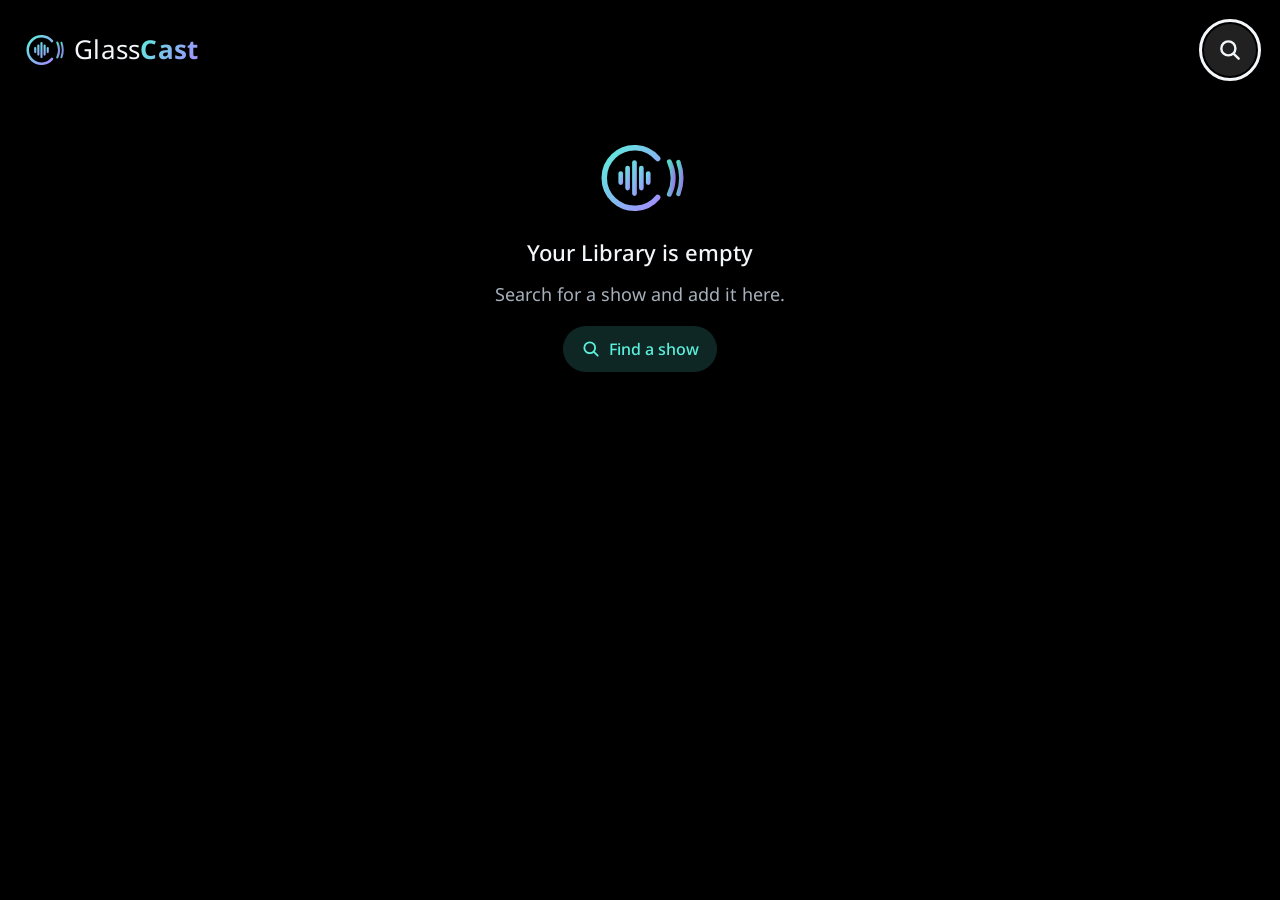
<file: index.html>
<!doctype html>
<html lang="en">
<head>
  <meta charset="utf-8">
  <meta name="viewport" content="width=device-width, initial-scale=1">
  <meta name="theme-color" content="#000000">
  <meta name="referrer" content="no-referrer">
  <meta name="description" content="GlassCast — a streaming podcast player for Meta Ray-Ban Display glasses.">
  <title>GlassCast</title>
  <link rel="icon" type="image/png" sizes="64x64" href="icons/favicon-64.png">
  <link rel="icon" type="image/png" sizes="192x192" href="icons/icon-192.png">
  <link rel="apple-touch-icon" href="icons/icon-192.png">
  <link rel="preconnect" href="https://fonts.googleapis.com">
  <link rel="preconnect" href="https://fonts.gstatic.com" crossorigin>
  <link href="https://fonts.googleapis.com/css2?family=Noto+Sans:wght@400;500;700&display=swap" rel="stylesheet">
  <link rel="stylesheet" href="styles.css">
</head>
<body>
  <div id="app" class="app-shell" aria-live="polite"></div>
  <div id="toast" class="toast" role="status" aria-live="assertive"></div>
  <audio id="audio" preload="metadata"></audio>

  <!-- Reusable logo: a lens that's been cracked open by sound. -->
  <svg width="0" height="0" style="position:absolute" aria-hidden="true">
    <defs>
      <linearGradient id="gc-grad" x1="0" y1="0" x2="1" y2="1">
        <stop offset="0" stop-color="#5CF0DC"/>
        <stop offset="1" stop-color="#A48BFF"/>
      </linearGradient>
    </defs>
  </svg>

  <script src="app.js"></script>
</body>
</html>
</file>
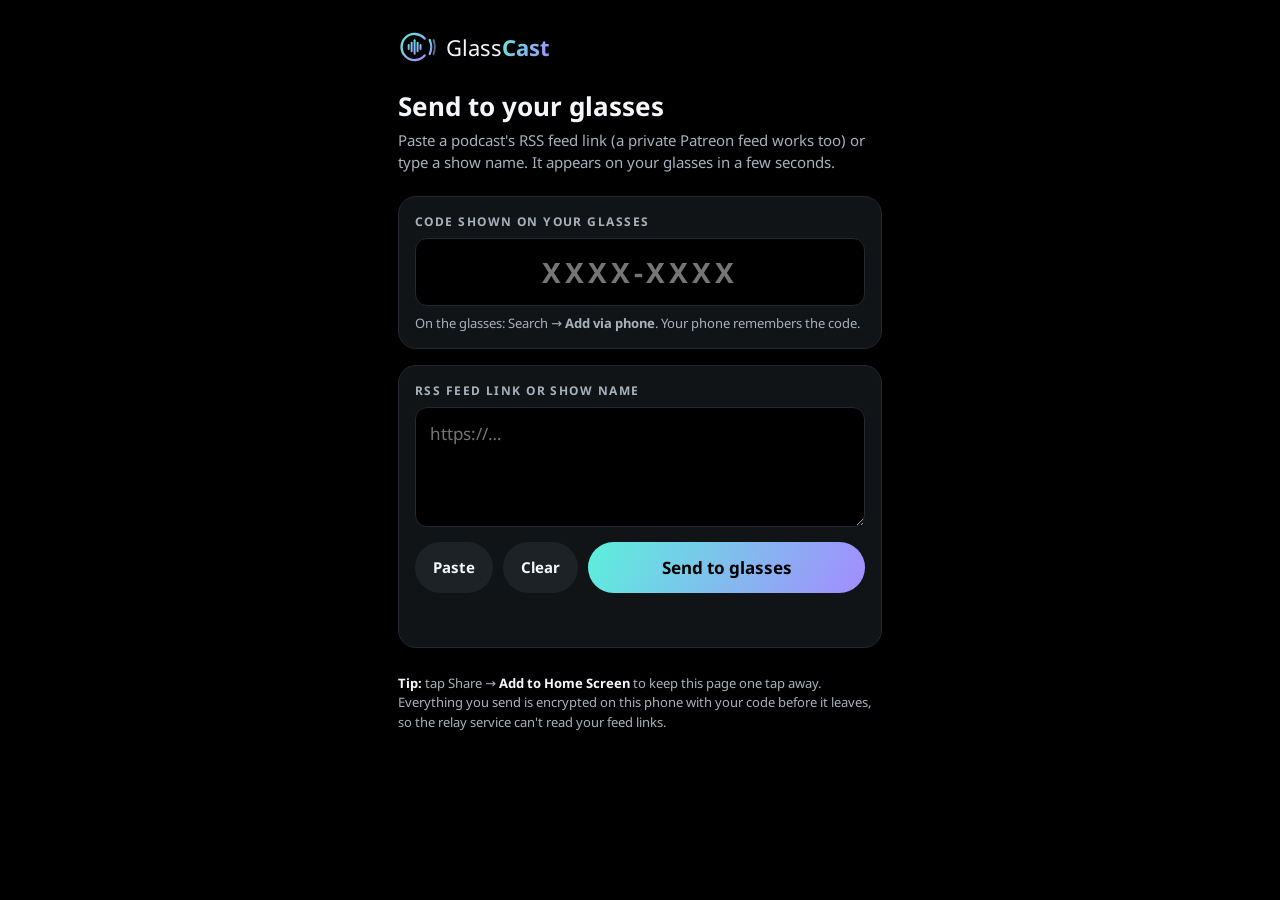
<file: send.html>
<!doctype html>
<html lang="en">
<head>
  <meta charset="utf-8">
  <meta name="viewport" content="width=device-width, initial-scale=1, viewport-fit=cover">
  <meta name="theme-color" content="#000000">
  <meta name="referrer" content="no-referrer">
  <title>Send to GlassCast</title>
  <link rel="icon" type="image/png" sizes="64x64" href="icons/favicon-64.png">
  <link rel="apple-touch-icon" href="icons/icon-192.png">
  <meta name="apple-mobile-web-app-title" content="GlassCast Send">
  <link rel="preconnect" href="https://fonts.googleapis.com">
  <link rel="preconnect" href="https://fonts.gstatic.com" crossorigin>
  <link href="https://fonts.googleapis.com/css2?family=Noto+Sans:wght@400;500;700&display=swap" rel="stylesheet">
  <style>
    :root {
      --bg: #000; --card: #111417; --line: #23292e; --text: #F4F7FA; --text-2: #A7B1BC;
      --accent: #5CF0DC; --accent-2: #A48BFF; --warn: #FF8A7A;
      --grad: linear-gradient(120deg, var(--accent), var(--accent-2));
    }
    * { box-sizing: border-box; }
    html, body { margin: 0; background: var(--bg); color: var(--text); }
    body {
      font-family: "Noto Sans", system-ui, -apple-system, sans-serif;
      padding: max(20px, env(safe-area-inset-top)) 18px max(28px, env(safe-area-inset-bottom));
      max-width: 520px; margin: 0 auto; -webkit-font-smoothing: antialiased;
    }
    header { display: flex; align-items: center; gap: 10px; margin: 8px 0 22px; }
    header svg { width: 38px; height: 38px; }
    .wordmark { font-size: 22px; }
    .wordmark b { background: var(--grad); -webkit-background-clip: text; background-clip: text; color: transparent; }
    h1 { font-size: 26px; margin: 0 0 6px; }
    p.lead { color: var(--text-2); margin: 0 0 22px; line-height: 1.45; font-size: 15px; }
    label { display: block; font-size: 12px; font-weight: 700; letter-spacing: .12em; text-transform: uppercase; color: var(--text-2); margin: 0 0 8px; }
    .card { background: var(--card); border: 1px solid var(--line); border-radius: 18px; padding: 16px; margin-bottom: 16px; }
    input, textarea {
      width: 100%; font: inherit; color: var(--text); background: #000; border: 1px solid var(--line);
      border-radius: 12px; padding: 14px; font-size: 17px; outline: none;
    }
    input:focus, textarea:focus { border-color: var(--accent); box-shadow: 0 0 0 3px rgba(92,240,220,.18); }
    #code { font-size: 28px; font-weight: 700; letter-spacing: .14em; text-align: center; text-transform: uppercase; }
    textarea { min-height: 120px; resize: vertical; word-break: break-all; }
    .row { display: flex; gap: 10px; margin-top: 10px; }
    button {
      font: inherit; font-weight: 700; border: 0; border-radius: 999px; padding: 14px 18px; cursor: pointer;
      background: #1c2226; color: var(--text); font-size: 15px;
    }
    button.primary { background: var(--grad); color: #000; flex: 1; font-size: 17px; }
    button:disabled { opacity: .5; }
    .msg { min-height: 24px; margin-top: 14px; font-size: 15px; text-align: center; }
    .msg.ok { color: var(--accent); }
    .msg.err { color: var(--warn); }
    .tips { color: var(--text-2); font-size: 13px; line-height: 1.5; margin-top: 26px; }
    .tips b { color: var(--text); }
    .hint { color: var(--text-2); font-size: 13px; margin-top: 8px; }
  </style>
</head>
<body>
  <header>
    <svg viewBox="0 0 64 64" aria-hidden="true"><defs><linearGradient id="g" x1="0" y1="0" x2="1" y2="1"><stop offset="0" stop-color="#5CF0DC"/><stop offset="1" stop-color="#A48BFF"/></linearGradient></defs><path d="M44.85 46.14A22 22 0 1 1 44.85 17.86" fill="none" stroke="url(#g)" stroke-width="4" stroke-linecap="round"/><g fill="url(#g)"><rect x="16.3" y="27" width="3.4" height="10" rx="1.7"/><rect x="21.3" y="23" width="3.4" height="18" rx="1.7"/><rect x="26.3" y="19" width="3.4" height="26" rx="1.7"/><rect x="31.3" y="23" width="3.4" height="18" rx="1.7"/><rect x="36.3" y="27" width="3.4" height="10" rx="1.7"/></g><path d="M53.38 20.17A28 28 0 0 1 53.38 43.83" fill="none" stroke="url(#g)" stroke-width="3.6" stroke-linecap="round"/><path d="M59.95 20.37A34 34 0 0 1 59.95 43.63" fill="none" stroke="url(#g)" stroke-width="3.2" stroke-linecap="round" opacity=".6"/></svg>
    <span class="wordmark">Glass<b>Cast</b></span>
  </header>

  <h1>Send to your glasses</h1>
  <p class="lead">Paste a podcast's RSS feed link (a private Patreon feed works too) or type a show name. It appears on your glasses in a few seconds.</p>

  <div class="card">
    <label for="code">Code shown on your glasses</label>
    <input id="code" inputmode="text" autocomplete="off" autocapitalize="characters" spellcheck="false" maxlength="9" placeholder="XXXX-XXXX">
    <div class="hint">On the glasses: Search → <b>Add via phone</b>. Your phone remembers the code.</div>
  </div>

  <div class="card">
    <label for="q">RSS feed link or show name</label>
    <textarea id="q" autocomplete="off" autocapitalize="off" spellcheck="false" placeholder="https://…"></textarea>
    <div class="row">
      <button id="paste" type="button">Paste</button>
      <button id="clear" type="button">Clear</button>
      <button id="send" class="primary" type="button">Send to glasses</button>
    </div>
    <div id="msg" class="msg" role="status"></div>
  </div>

  <div class="tips">
    <b>Tip:</b> tap Share → <b>Add to Home Screen</b> to keep this page one tap away.<br>
    Everything you send is encrypted on this phone with your code before it leaves, so the relay service can't read your feed links.
  </div>

<script>
(() => {
  'use strict';
  const $ = (id) => document.getElementById(id);
  const codeEl = $('code'), qEl = $('q'), msg = $('msg'), sendBtn = $('send');
  const ALPHA = /[^23456789ABCDEFGHJKMNPQRSTUVWXYZ]/g;
  const say = (t, cls = '') => { msg.textContent = t; msg.className = 'msg ' + cls; };
  const store = {
    get(k) { try { return localStorage.getItem('glasscast-send.' + k); } catch { return null; } },
    set(k, v) { try { localStorage.setItem('glasscast-send.' + k, v); } catch {} }
  };

  const normal = (v) => (v || '').toUpperCase().replace(ALPHA, '').slice(0, 8);
  const pretty = (c) => c.length > 4 ? c.slice(0, 4) + '-' + c.slice(4) : c;

  const fromUrl = new URLSearchParams(location.search).get('c');
  codeEl.value = pretty(normal(fromUrl || store.get('code') || ''));
  codeEl.addEventListener('input', () => {
    const c = normal(codeEl.value);
    codeEl.value = pretty(c);
    if (c.length === 8) store.set('code', c);
  });

  $('paste').addEventListener('click', async () => {
    try {
      const t = await navigator.clipboard.readText();
      if (t) { qEl.value = t.trim(); say(''); }
      else say('Nothing to paste: copy the feed link first.', 'err');
    } catch { qEl.focus(); say('Press and hold in the box, then tap Paste.', ''); }
  });
  $('clear').addEventListener('click', () => { qEl.value = ''; say(''); qEl.focus(); });

  const b64 = (buf) => { let s = ''; for (const x of new Uint8Array(buf)) s += String.fromCharCode(x); return btoa(s); };
  async function channel(code) {
    const enc = new TextEncoder();
    const h = new Uint8Array(await crypto.subtle.digest('SHA-256', enc.encode('glasscast-topic:' + code)));
    const topic = 'glasscast-' + Array.from(h.slice(0, 12), (x) => x.toString(16).padStart(2, '0')).join('');
    const base = await crypto.subtle.importKey('raw', enc.encode(code), 'PBKDF2', false, ['deriveKey']);
    const key = await crypto.subtle.deriveKey({ name: 'PBKDF2', salt: enc.encode('glasscast-phone-v1'), iterations: 100000, hash: 'SHA-256' },
      base, { name: 'AES-GCM', length: 256 }, false, ['encrypt']);
    return { topic, key };
  }

  sendBtn.addEventListener('click', async () => {
    const code = normal(codeEl.value);
    const text = qEl.value.trim();
    if (code.length !== 8) { say('Enter the 8-character code from your glasses.', 'err'); codeEl.focus(); return; }
    if (!text) { say('Paste a feed link or type a show name first.', 'err'); qEl.focus(); return; }
    if (!(window.crypto && crypto.subtle)) { say('This browser can\'t encrypt. Try Safari.', 'err'); return; }
    sendBtn.disabled = true; say('Sending…');
    try {
      const { topic, key } = await channel(code);
      const iv = crypto.getRandomValues(new Uint8Array(12));
      const data = await crypto.subtle.encrypt({ name: 'AES-GCM', iv }, key,
        new TextEncoder().encode(JSON.stringify({ q: text, t: Date.now() })));
      const res = await fetch('https://ntfy.sh/' + topic, { method: 'POST', body: JSON.stringify({ iv: b64(iv), data: b64(data) }) });
      if (!res.ok) throw new Error('HTTP ' + res.status);
      store.set('code', code);
      say('Sent ✓ Check your glasses.', 'ok');
    } catch (e) {
      say('Couldn\'t send. Check your connection and try again.', 'err');
    } finally { sendBtn.disabled = false; }
  });
})();
</script>
</body>
</html>
</file>
<file: styles.css>
/* GlassCast — styled for the Meta Ray-Ban Display (600×600, additive light).
   Black = unlit/transparent. Brighter = more light over the world. */

:root {
  --bg: #000;
  --surface: rgba(255, 255, 255, 0.07);
  --surface-2: rgba(255, 255, 255, 0.13);
  --text: #F4F7FA;
  --text-2: #A7B1BC;
  --played: #5A6068;
  --accent: #5CF0DC;
  --accent-2: #A48BFF;
  --grad: linear-gradient(120deg, var(--accent), var(--accent-2));
  --edge: 24px;          /* safe edge padding */
  --radius: 18px;
  --ease: cubic-bezier(.2, .8, .2, 1);
  font-size: 20px;
}

* { box-sizing: border-box; }

html, body, #app { inline-size: 100%; block-size: 100%; }

body {
  margin: 0;
  min-inline-size: 0;
  background: var(--bg);
  color: var(--text);
  font-family: "Noto Sans", system-ui, -apple-system, "Segoe UI", Roboto, sans-serif;
  line-height: 1.3;
  -webkit-font-smoothing: antialiased;
  overflow: hidden;
}

button, input { font: inherit; color: inherit; }
button {
  background: none;
  border: 0;
  padding: 0;
  cursor: pointer;
  text-align: start;
}
img { display: block; }

/* ---------- Shell ---------- */
.app-shell {
  display: grid;
  grid-template-rows: auto auto minmax(0, 1fr);
  grid-template-columns: minmax(0, 1fr);
  inline-size: 100%;
  block-size: 100%;
  overflow: hidden;
  padding: var(--edge) var(--edge) 0;
}

.top {
  display: flex;
  align-items: center;
  gap: 12px;
  min-block-size: 56px;
  padding-block-end: 12px;
}

.content {
  min-inline-size: 0;
  min-block-size: 0;
  overflow-y: auto;
  overflow-x: hidden;
  scrollbar-width: none;
  padding: 6px 6px var(--edge);
  margin: 0 -6px;
  scroll-padding-block: 16px;
}
.content::-webkit-scrollbar { display: none; }

/* ---------- Focus: more than colour alone (ring + lift + scale) ---------- */
:focus { outline: none; }
button:focus-visible,
.js-nav button:focus,
input:focus {
  outline: 3px solid var(--text);
  outline-offset: 2px;
  background: var(--surface-2);
}
.row:focus-visible, .ep:focus-visible, .js-nav .row:focus, .js-nav .ep:focus { transform: scale(1.015); }

/* ---------- Brand ---------- */
.brand { display: flex; align-items: center; gap: 10px; flex: 1; min-inline-size: 0; }
.brand svg { inline-size: 40px; block-size: 40px; flex: none; }
.wordmark { font-size: 1.3rem; font-weight: 400; letter-spacing: .01em; }
.wordmark b {
  font-weight: 700;
  background: var(--grad);
  -webkit-background-clip: text;
  background-clip: text;
  color: transparent;
}

.logo .bar { transform-box: fill-box; transform-origin: center; }
.logo.live .bar { animation: eq 1.1s var(--ease) infinite alternate; }
.logo.live .bar:nth-child(2) { animation-delay: -.35s; }
.logo.live .bar:nth-child(3) { animation-delay: -.7s; }
.logo.live .bar:nth-child(4) { animation-delay: -.2s; }
.logo.live .bar:nth-child(5) { animation-delay: -.55s; }
.logo .ripple { opacity: .9; }
.logo.live .ripple { animation: ripple 2.2s ease-out infinite; }
.logo.live .ripple.r2 { animation-delay: .5s; }
@keyframes eq { 0% { transform: scaleY(.35); } 100% { transform: scaleY(1); } }
@keyframes ripple { 0% { opacity: .15; } 40% { opacity: 1; } 100% { opacity: .15; } }

/* ---------- Buttons ---------- */
.icon-btn {
  display: grid;
  place-items: center;
  inline-size: 52px;
  block-size: 52px;
  border-radius: 50%;
  background: var(--surface);
  flex: none;
}
.icon-btn svg { inline-size: 26px; block-size: 26px; }

.back {
  display: flex;
  align-items: center;
  gap: 4px;
  padding: 0 16px 0 10px;
  block-size: 48px;
  border-radius: 24px;
  background: var(--surface);
  font-size: .85rem;
  font-weight: 500;
  color: var(--text-2);
  flex: none;
}
.back svg { inline-size: 22px; block-size: 22px; }

.pill {
  display: inline-flex;
  align-items: center;
  gap: 8px;
  block-size: 46px;
  padding: 0 18px;
  border-radius: 23px;
  background: var(--surface);
  font-size: .8rem;
  font-weight: 500;
  white-space: nowrap;
}
.pill svg { inline-size: 20px; block-size: 20px; }
.pill.primary { background: rgba(92, 240, 220, .16); color: var(--accent); }

/* ---------- Section headings ---------- */
.sect {
  font-size: .7rem;
  font-weight: 700;
  letter-spacing: .14em;
  text-transform: uppercase;
  color: var(--text-2);
  margin: 14px 4px 10px;
}
.sect:first-child { margin-top: 2px; }

/* ---------- Rows (shows) ---------- */
.list { display: flex; flex-direction: column; gap: 8px; }
.rowwrap { display: flex; gap: 8px; align-items: stretch; }
.row {
  display: flex;
  align-items: center;
  gap: 14px;
  inline-size: 100%;
  min-inline-size: 0;
  padding: 10px;
  border-radius: var(--radius);
  transition: transform .18s var(--ease), background .18s;
}
.rowwrap .row { flex: 1; }
.art {
  inline-size: 64px;
  block-size: 64px;
  border-radius: 12px;
  object-fit: cover;
  background: var(--surface);
  flex: none;
}
.row .txt { min-inline-size: 0; flex: 1; }
.row .t {
  font-size: 1rem;
  font-weight: 500;
  white-space: nowrap;
  overflow: hidden;
  text-overflow: ellipsis;
}
.row .s {
  font-size: .75rem;
  color: var(--text-2);
  white-space: nowrap;
  overflow: hidden;
  text-overflow: ellipsis;
  margin-top: 2px;
}
.badge {
  flex: none;
  font-size: .7rem;
  font-weight: 700;
  color: #000;
  background: var(--accent);
  border-radius: 12px;
  padding: 3px 10px;
}
.badge.quiet { background: none; color: var(--played); font-weight: 500; padding: 0; }

.add {
  flex: none;
  display: grid;
  place-items: center;
  inline-size: 60px;
  border-radius: var(--radius);
  background: var(--surface);
  color: var(--accent);
}
.add svg { inline-size: 26px; block-size: 26px; }
.add.on { color: var(--text-2); }

/* ---------- Continue card ---------- */
.continue {
  display: flex;
  align-items: center;
  gap: 14px;
  inline-size: 100%;
  padding: 12px;
  border-radius: var(--radius);
  background: var(--surface);
}
.continue .art { inline-size: 72px; block-size: 72px; }
.continue .txt { flex: 1; min-inline-size: 0; }
.continue .k { font-size: .65rem; letter-spacing: .14em; text-transform: uppercase; color: var(--accent); font-weight: 700; }
.continue .t { font-weight: 500; white-space: nowrap; overflow: hidden; text-overflow: ellipsis; margin: 2px 0 6px; }

.meter { block-size: 4px; border-radius: 2px; background: rgba(255,255,255,.14); overflow: hidden; }
.meter > i { display: block; block-size: 100%; background: var(--grad); border-radius: 2px; }

/* ---------- Search ---------- */
.searchbar { display: flex; gap: 10px; flex: 1; min-inline-size: 0; }
.searchbar input {
  flex: 1;
  min-inline-size: 0;
  block-size: 50px;
  border-radius: 25px;
  border: 0;
  background: var(--surface);
  padding: 0 20px;
  font-size: .95rem;
  outline-offset: 2px;
}
.searchbar input::placeholder { color: var(--text-2); }
.searchbar input::-webkit-search-cancel-button { display: none; }

.status {
  display: grid;
  place-items: center;
  text-align: center;
  gap: 16px;
  padding: 40px 20px;
  color: var(--text-2);
  font-size: .9rem;
}
.status > svg { inline-size: 88px; block-size: 88px; }
.status .big { font-size: 1.1rem; color: var(--text); font-weight: 500; }

/* ---------- Show page ---------- */
.hero { display: flex; gap: 16px; align-items: center; margin-bottom: 14px; }
.hero .art { inline-size: 96px; block-size: 96px; border-radius: 16px; }
.hero h1 {
  font-size: 1.15rem;
  font-weight: 700;
  margin: 0 0 4px;
  display: -webkit-box;
  -webkit-line-clamp: 2;
  -webkit-box-orient: vertical;
  overflow: hidden;
}
.hero p { margin: 0; color: var(--text-2); font-size: .8rem; }
.actions { display: flex; gap: 8px; flex-wrap: wrap; margin-bottom: 6px; }

/* ---------- Episodes ---------- */
.epwrap { display: flex; gap: 8px; align-items: stretch; }
.ep {
  flex: 1;
  min-inline-size: 0;
  display: grid;
  grid-template-columns: 14px 1fr;
  column-gap: 10px;
  align-items: start;
  padding: 12px 12px 12px 10px;
  border-radius: var(--radius);
  transition: transform .18s var(--ease), background .18s;
}
.ep .dot {
  inline-size: 10px;
  block-size: 10px;
  border-radius: 50%;
  background: var(--accent);
  margin-top: 8px;
  box-shadow: 0 0 10px rgba(92, 240, 220, .7);
}
.ep .et {
  font-size: .95rem;
  font-weight: 500;
  display: -webkit-box;
  -webkit-line-clamp: 2;
  -webkit-box-orient: vertical;
  overflow: hidden;
}
.ep .em { grid-column: 2; font-size: .72rem; color: var(--text-2); margin-top: 4px; }
.ep .meter { grid-column: 2; margin-top: 8px; max-inline-size: 220px; }
.ep.now .em { color: var(--accent); }

/* Heard episodes: dimmed (and labelled, so it isn't colour alone) */
.ep.played .dot { background: transparent; box-shadow: none; border: 2px solid var(--played); }
.ep.played .et { color: var(--played); font-weight: 400; }
.ep.played .em { color: var(--played); }
.ep.played:focus .et, .ep.played:focus-visible .et { color: var(--text-2); }

.mark {
  flex: none;
  display: grid;
  place-items: center;
  inline-size: 52px;
  border-radius: var(--radius);
  color: var(--played);
}
.mark svg { inline-size: 24px; block-size: 24px; }
.mark.on { color: var(--accent); }

/* ---------- Mini player ---------- */
.mini {
  display: flex;
  align-items: center;
  gap: 10px;
  margin: 0 calc(var(--edge) * -1);
  padding: 10px var(--edge) calc(var(--edge) - 4px);
  background: linear-gradient(to top, rgba(0,0,0,1) 60%, rgba(0,0,0,0));
}
.mini .open {
  flex: 1;
  min-inline-size: 0;
  display: flex;
  align-items: center;
  gap: 12px;
  padding: 8px 12px 8px 8px;
  border-radius: 16px;
  background: var(--surface);
}
.mini .open svg { inline-size: 34px; block-size: 34px; flex: none; }
.mini .txt { min-inline-size: 0; }
.mini .t { font-size: .8rem; font-weight: 500; white-space: nowrap; overflow: hidden; text-overflow: ellipsis; }
.mini .s { font-size: .68rem; color: var(--text-2); white-space: nowrap; overflow: hidden; text-overflow: ellipsis; }
.mini .icon-btn { inline-size: 56px; block-size: 56px; background: var(--surface); }

/* ---------- Player ---------- */
.player-top .pl-kicker {
  flex: 1;
  text-align: center;
  font-size: .65rem;
  letter-spacing: .16em;
  text-transform: uppercase;
  color: var(--text-2);
  font-weight: 700;
}
.speed { min-inline-size: 72px; justify-content: center; font-weight: 700; }

.player {
  display: flex;
  flex-direction: column;
  align-items: center;
  justify-content: center;
  gap: 0;
  min-block-size: 0;
  min-inline-size: 0;
  padding-bottom: var(--edge);
}
.cover-wrap { position: relative; margin-bottom: 18px; }
.cover {
  inline-size: 150px;
  block-size: 150px;
  border-radius: 22px;
  object-fit: cover;
  background: var(--surface);
}
.cover-wrap::after {
  content: "";
  position: absolute;
  inset: -6px;
  border-radius: 28px;
  border: 2px solid transparent;
  background: var(--grad) border-box;
  -webkit-mask: linear-gradient(#000 0 0) padding-box, linear-gradient(#000 0 0);
  -webkit-mask-composite: xor;
  mask-composite: exclude;
  opacity: 0;
  transition: opacity .4s;
}
.playing .cover-wrap::after { opacity: .9; animation: breathe 3s ease-in-out infinite; }
@keyframes breathe { 50% { inset: -10px; opacity: .45; } }

.show-name {
  font-size: .75rem;
  font-weight: 700;
  letter-spacing: .12em;
  text-transform: uppercase;
  background: var(--grad);
  -webkit-background-clip: text;
  background-clip: text;
  color: transparent;
  max-inline-size: 100%;
  white-space: nowrap;
  overflow: hidden;
  text-overflow: ellipsis;
  margin-bottom: 4px;
}

/* Title: waits, then scrolls slowly once if too long */
.marquee {
  inline-size: 100%;
  max-inline-size: 100%;
  overflow: hidden;
  white-space: nowrap;
  text-align: center;
  font-size: 1.3rem;
  font-weight: 700;
  padding: 2px 0;
}
.marquee.overflow {
  text-align: start;
  -webkit-mask-image: linear-gradient(90deg, transparent 0, #000 16px, #000 calc(100% - 24px), transparent);
  mask-image: linear-gradient(90deg, transparent 0, #000 16px, #000 calc(100% - 24px), transparent);
  padding-inline: 16px;
}
.marquee span { display: inline-block; will-change: transform; transition: opacity .5s; }

.timeline { inline-size: 100%; margin: 18px 0 16px; }
.timeline .meter { block-size: 6px; border-radius: 3px; }
.times {
  display: flex;
  justify-content: space-between;
  font-size: .72rem;
  color: var(--text-2);
  margin-top: 8px;
  font-variant-numeric: tabular-nums;
}

.controls { display: flex; align-items: center; justify-content: center; gap: 14px; }
.ctl {
  display: grid;
  place-items: center;
  inline-size: 64px;
  block-size: 64px;
  border-radius: 50%;
  background: var(--surface);
  position: relative;
}
.ctl svg { inline-size: 30px; block-size: 30px; }
.ctl.small { inline-size: 54px; block-size: 54px; }
.ctl.small svg { inline-size: 24px; block-size: 24px; }
.ctl.main {
  inline-size: 88px;
  block-size: 88px;
  background: var(--grad);
  color: #000;
}
.ctl.main svg { inline-size: 38px; block-size: 38px; }
.ctl.main:focus-visible, .js-nav .ctl.main:focus { outline-color: var(--text); background: var(--grad); transform: scale(1.06); }
.ctl .num {
  position: absolute;
  font-size: .5rem;
  font-weight: 700;
  top: 50%;
  left: 50%;
  transform: translate(-50%, -38%);
}
.ctl.main.buffering::after {
  content: "";
  position: absolute;
  inset: -6px;
  border-radius: 50%;
  border: 3px solid transparent;
  border-top-color: var(--accent);
  animation: spin 1s linear infinite;
}
@keyframes spin { to { transform: rotate(360deg); } }

/* ---------- Toast ---------- */
.toast {
  position: fixed;
  left: 50%;
  bottom: 96px;
  transform: translate(-50%, 20px);
  background: #1d2226;
  color: var(--text);
  padding: 12px 20px;
  border-radius: 24px;
  font-size: .8rem;
  font-weight: 500;
  opacity: 0;
  pointer-events: none;
  transition: opacity .25s, transform .25s var(--ease);
  max-inline-size: calc(100% - 48px);
  text-align: center;
}
.toast.show { opacity: 1; transform: translate(-50%, 0); }

/* Skeleton loading */
.skel { block-size: 76px; border-radius: var(--radius); background: var(--surface); animation: pulse 1.2s ease-in-out infinite; }
@keyframes pulse { 50% { opacity: .4; } }

@media (prefers-reduced-motion: reduce) {
  *, *::before, *::after { animation: none !important; transition: none !important; }
}


/* ---------- Now-playing pill (top of every screen while an episode is loaded) ---------- */
.nowslot:empty { display: none; }
.nowbar { display: flex; gap: 8px; align-items: stretch; margin-bottom: 10px; }
.nowpill {
  flex: 1;
  min-inline-size: 0;
  display: flex;
  align-items: center;
  gap: 10px;
  block-size: 52px;
  padding: 0 8px 0 10px;
  border-radius: 26px;
  background: linear-gradient(90deg, rgba(92,240,220,.16), rgba(164,139,255,.16));
}
.nowpill svg.logo { inline-size: 30px; block-size: 30px; flex: none; }
.nowpill .txt { flex: 1; min-inline-size: 0; display: flex; flex-direction: column; }
.nowpill .t { font-size: .75rem; font-weight: 500; white-space: nowrap; overflow: hidden; text-overflow: ellipsis; }
.nowpill .s { font-size: .62rem; color: var(--text-2); white-space: nowrap; overflow: hidden; text-overflow: ellipsis; }
.nowpill .go {
  flex: none;
  font-size: .6rem;
  font-weight: 700;
  letter-spacing: .1em;
  text-transform: uppercase;
  color: var(--accent);
  padding: 6px 10px;
  border-radius: 14px;
  background: rgba(0,0,0,.35);
}
.nowbar .icon-btn { inline-size: 52px; block-size: 52px; }

/* ---------- Search button: labelled, and unmistakable when highlighted ---------- */
.gobtn { block-size: 50px; padding: 0 16px; background: rgba(92,240,220,.16); color: var(--accent); flex: none; }
.gobtn:focus-visible, .js-nav .gobtn:focus,
.key.go:focus-visible, .js-nav .key.go:focus {
  background: var(--grad);
  color: #000;
  outline-color: var(--text);
  box-shadow: 0 0 18px rgba(92,240,220,.55);
}
.kbtoggle.on { background: rgba(92,240,220,.2); color: var(--accent); }
.searchbar input:focus { box-shadow: 0 0 0 2px var(--accent) inset; }
.searching { font-size: .8rem; color: var(--accent); margin: 4px 4px 12px; }
.status .pill { margin-top: 4px; }

/* ---------- On-screen keyboard ---------- */
.kb { display: flex; flex-direction: column; gap: 6px; padding-top: 2px; }
.krow { display: grid; grid-template-columns: repeat(10, 1fr); gap: 6px; }
.krow.wide { grid-template-columns: repeat(8, 1fr); }
.krow.fn { grid-template-columns: 1fr 2fr 1fr 1.2fr 1.8fr; }
.key {
  block-size: 44px;
  border-radius: 10px;
  background: var(--surface);
  font-size: .9rem;
  font-weight: 500;
  text-align: center;
  display: grid;
  place-items: center;
  padding: 0;
  min-inline-size: 0;
}
.key.chunk { font-size: .62rem; font-weight: 700; color: var(--text-2); }
.key.fnk { font-size: .7rem; font-weight: 700; color: var(--text-2); }
.key.fnk svg { inline-size: 22px; block-size: 22px; }
.key.on { color: var(--accent); }
.key.go { display: flex; gap: 6px; justify-content: center; align-items: center; color: var(--accent); background: rgba(92,240,220,.16); }
.key.go svg { inline-size: 18px; block-size: 18px; }
.js-nav .key:focus, .key:focus-visible { background: var(--text); color: #000; outline: none; }
.js-nav .key.go:focus { background: var(--grad); }

/* ---------- Clear (×) inside the search box ---------- */
.searchbar { position: relative; }
.searchbar input { padding-right: 52px; }
.clearq {
  position: absolute;
  right: 5px;
  top: 50%;
  transform: translateY(-50%);
  inline-size: 40px;
  block-size: 40px;
  border-radius: 50%;
  display: none;
  place-items: center;
  background: rgba(255,255,255,.12);
  color: var(--text);
}
.searchbar.has-text .clearq { display: grid; }
.clearq svg { inline-size: 20px; block-size: 20px; }

/* ---------- Removing shows (two-step: press once to arm, again to confirm) ---------- */
:root { --warn: #FF8A7A; }
.rm {
  flex: none;
  display: flex;
  align-items: center;
  justify-content: center;
  gap: 6px;
  inline-size: 52px;
  border-radius: var(--radius);
  color: var(--played);
  font-size: .75rem;
  font-weight: 700;
  transition: inline-size .2s var(--ease), background .2s, color .2s;
}
.rm svg { inline-size: 22px; block-size: 22px; flex: none; }
.rm span { display: none; }
.rm.confirm { inline-size: 132px; color: var(--warn); background: rgba(255,138,122,.14); }
.rm.confirm span { display: inline; }
.js-nav .rm:focus, .rm:focus-visible { color: var(--text); }
.js-nav .rm.confirm:focus, .rm.confirm:focus-visible { color: var(--warn); }
.add.confirm, .pill.confirm { color: var(--warn); background: rgba(255,138,122,.14); }
.add.wide { inline-size: 110px; font-size: .75rem; font-weight: 700; }
.libitem { transition: opacity .25s, transform .25s var(--ease); }
.libitem.leaving { opacity: 0; transform: translateX(-30px); }

/* ---------- Display sleep: dim, then fully dark (black = unlit on the glasses) ---------- */
#app, .toast { transition: opacity 1.2s ease; }
body.dim #app { opacity: .12; }
body.off #app, body.off .toast { opacity: 0; visibility: hidden; transition: opacity .8s ease, visibility 0s .8s; }
body.dim *, body.dim *::before, body.dim *::after,
body.off *, body.off *::before, body.off *::after { animation-play-state: paused !important; }

/* ---------- Backup status line (Library screen) ---------- */
.backup-note { font-size: .62rem; color: var(--played); text-align: center; margin: 18px 0 4px; display: flex; gap: 8px; justify-content: center; align-items: center; }
.backup-note:empty { display: none; }
.backup-note .dot { inline-size: 7px; block-size: 7px; border-radius: 50%; background: var(--played); flex: none; }
.backup-note .dot.ok { background: var(--accent); }
.backup-note .dot.warn { background: #FFC86B; }
.backup-note .dot.bad { background: var(--warn, #FF8A7A); }

/* ---------- Add via phone ---------- */
.pillrow { display: flex; gap: 10px; flex-wrap: wrap; justify-content: center; }
.phonepanel { display: flex; flex-direction: column; align-items: center; text-align: center; gap: 6px; padding: 8px 0 4px; }
.ph-icon svg { inline-size: 40px; block-size: 40px; color: var(--accent); }
.ph-step { font-size: .75rem; color: var(--text-2); }
.ph-url { font-size: .85rem; font-weight: 700; color: var(--text); word-break: break-all; margin-bottom: 4px; }
.ph-code {
  font-size: 2.1rem; font-weight: 700; letter-spacing: .12em; font-variant-numeric: tabular-nums;
  background: var(--grad); -webkit-background-clip: text; background-clip: text; color: transparent; margin: 2px 0 6px;
}
.ph-status { display: flex; gap: 8px; align-items: center; font-size: .7rem; color: var(--text-2); margin-bottom: 10px; }
.ph-status .dot { inline-size: 8px; block-size: 8px; border-radius: 50%; background: #FFC86B; }
.ph-status.on .dot { background: var(--accent); box-shadow: 0 0 8px rgba(92,240,220,.7); }
</file>
